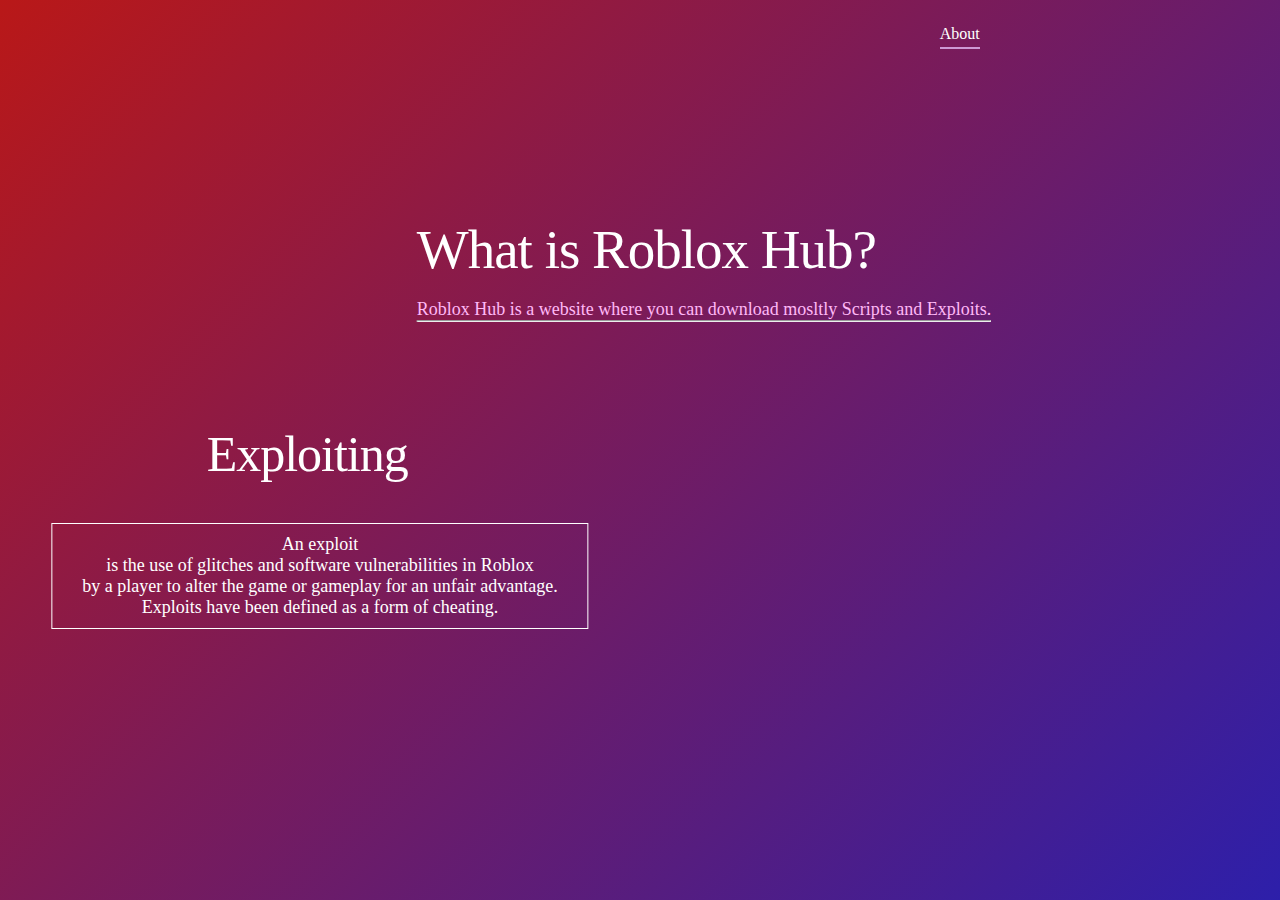
<file: About.html>
<!DOCTYPE html>
<html>
<head>
    <title>About</title>
    <link rel="stylesheet" type="text/css" href="About.css">
</head>
<body>
<header>
    <div class="main">
        <ul>
           <li><a class="active" href="#">About</a></li>
        </ul>
    </div>
      
    <div class="Title">
        <h1>What is Roblox Hub?</h1><br>
        <p>Roblox Hub is a website where you can download mosltly Scripts and Exploits.</p> 
        <hr>
    </div>

    <div class="text1">
        <p>An exploit<br> is the use of glitches and software vulnerabilities in Roblox<br>by a player to alter the game or gameplay for an unfair advantage.<br>Exploits have been defined as a form of cheating.</p>   
    </div>

    <div class="Main1">
        <h3>Exploiting</h3><br>
    </div>
</header>
</body>
</html>
</file>
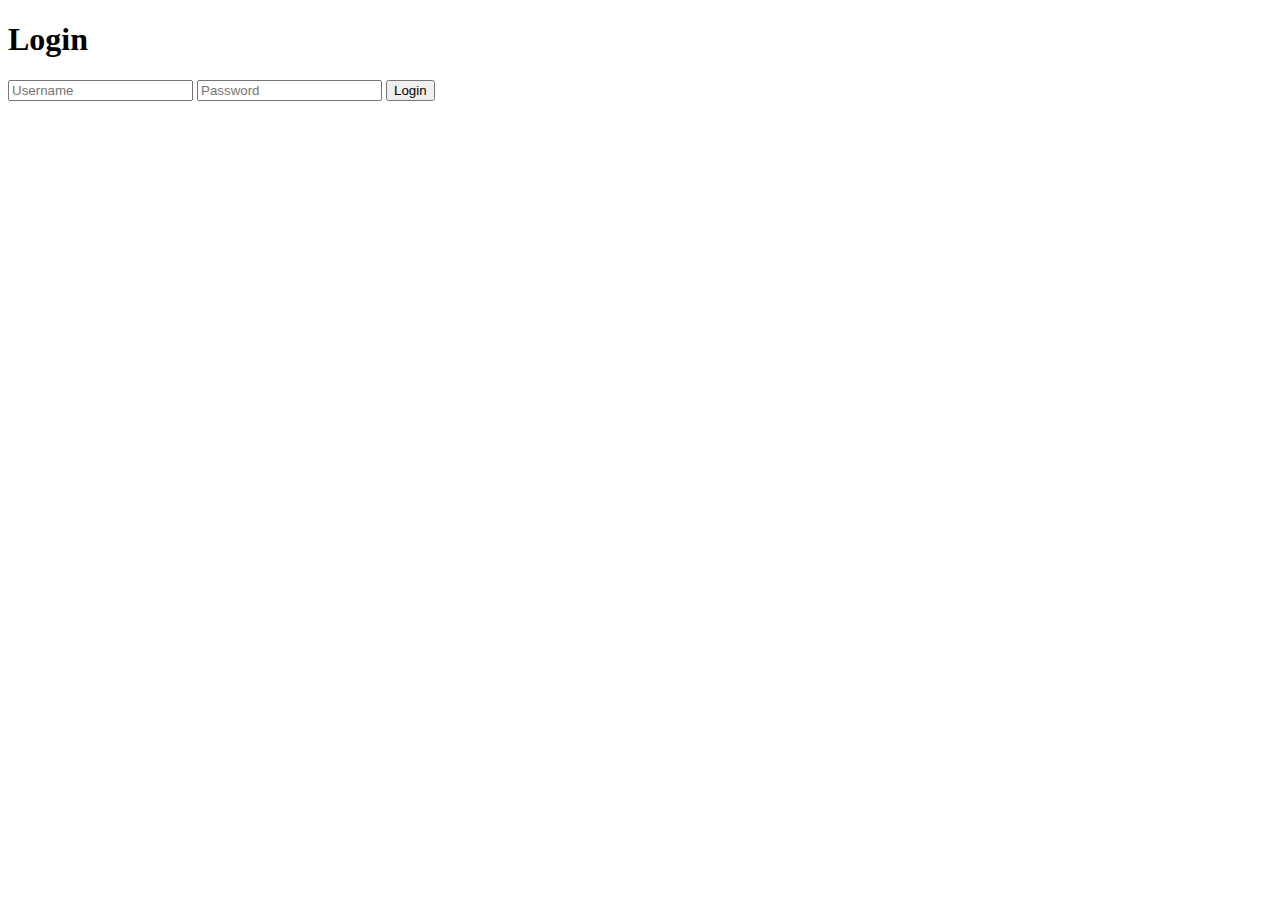
<file: login.html>
<!DOCTYPE html>
<html lang="en" dir="ltr">
    <head>
        <meta charset="utf-8">
        <title>Login</title>
        <link rel="stylesheet" href="C:\Users\Lenovo\Desktop\login.css">
    </head>
    <body>
        <form class="box" action="login.html" method="post">
            <h1>Login</h1>
            <input type="text" name="" placeholder="Username">
            <input type="password" name="" placeholder="Password">
            <input type="submit" name="" value="Login">
        </form>
    </body>
</html>
</file>
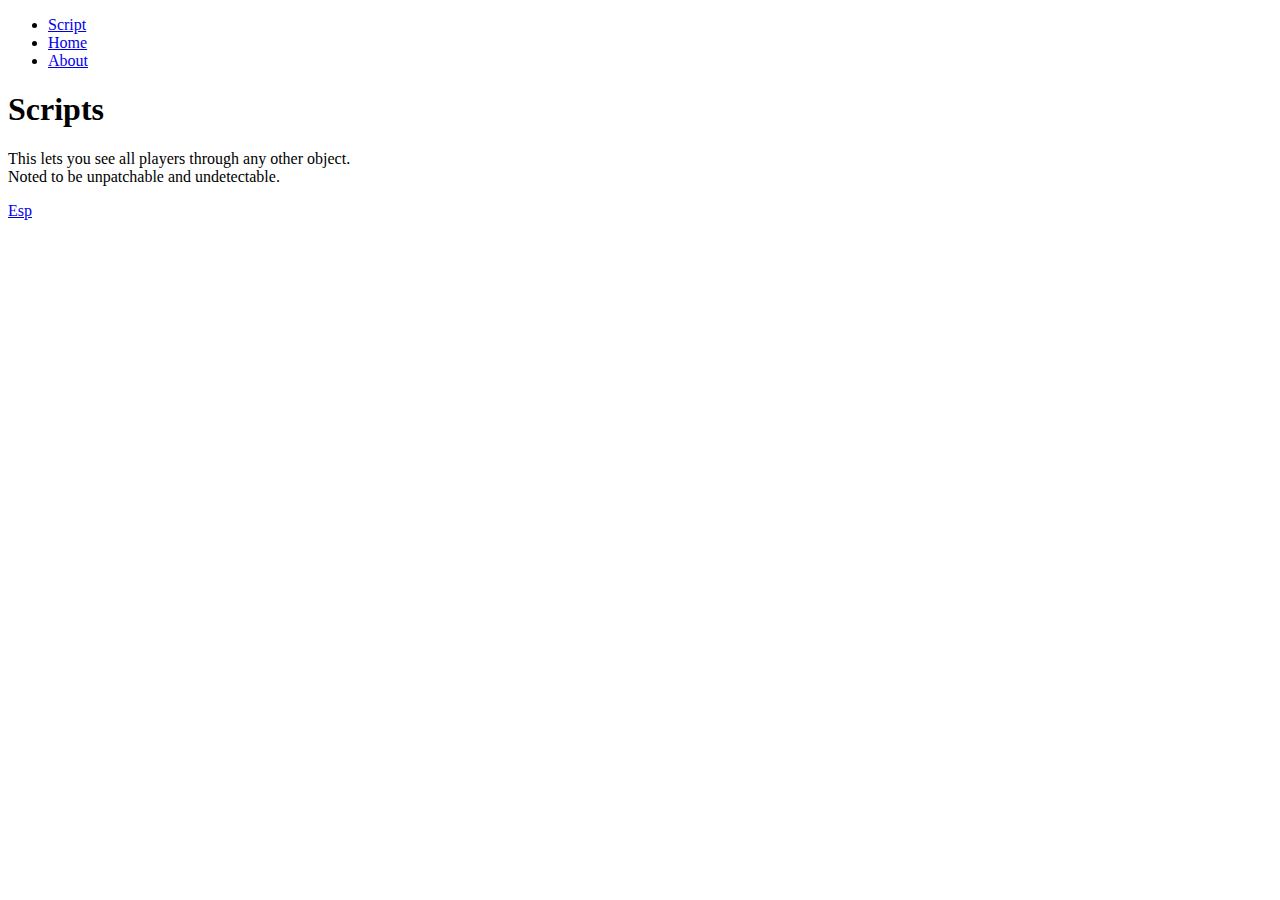
<file: Scripts.html>
<!DOCTYPE html>
<html>
<head>
    <title>Scripts</title>
    <link rel="stylesheet" href="C:\Users\Lenovo\Desktop\Scripts.css">
</head>
<body>
<header>
    <div class="main">
        <ul>
            <li class="active"><a href="C:\Users\Lenovo\Desktop\Scripts.htm">Script</a></li>
            <li><a href="C:\Users\Lenovo\Desktop\Hello WORLD.html">Home</a></li>
            <li><a href="C:\Users\Lenovo\Desktop\About.html">About</a></li>
        </ul>
     </div>

     <div class="Title">
        <h1>Scripts</h1>
     </div>

    <div class="Esp">
        <p>This lets you see all players through any other object. <br>Noted to be unpatchable and undetectable.</p>
    </div>

    <div class="container">
        <a href="https://cdn.discordapp.com/attachments/423644248156667951/491280888466898965/WRD_ESP.dll" class="Button">Esp</a>
    </div>
       
</header>
</body>
</html>
</file>
<file: About.css>
*{
    margin: 0;
    padding: 0;
    font-family: Century Gothic;
}

header{
    background: linear-gradient(135deg,rgb(185, 24, 24) 0%, rgb(45, 31, 170) 100%);
    height: 100vh;
}

ul{
    float: right;
    list-style-type: none;
    margin-top: 25px;
}

ul li{
    margin-right: 300px;
}

ul li a{
    text-decoration: none;
    color: rgba(255,255,255,0.5);
    padding: 5px 0.2px;
    transition: 0.5s ease;
}

ul li a:hover{
    color: rgba(255,255,255,0.75);
}

ul li a.active{
    border-bottom: 2px solid #cd99d4;
    color:#fff;
}

.Title{
    position: absolute;
    top: 30%;
    left: 55%;
    transform: translate(-50%,-50%);
}


.Title h1{
    color:#fff;
    font-size: 55px;
    font-weight: 300;
    letter-spacing: -1px;
}

.Title p{
    color: #ffb8f6;
    font-size: 18px;
    text-align: center;
}

.Main1{
    position: absolute;
    top: 50%;
    left: 24%;
    transform: translate(-50%,-50%);
}

.Main1 h3{
    color:#fff;
    font-size: 50px;
    font-weight: 300;
    letter-spacing: -1px;
    margin-top: 25px;
    border: 2px transparent #fff;
}

.text1 p{
    position: absolute;
    top: 64%;
    left: 25%;
    transform: translate(-50%,-50%);
}

.text1 p{
    color: #ffb8f6;
    font-size: 18px;
    text-align: center;
}

.text1 p{
    border: 1px solid #fff;
    padding: 10px 30px;
    color: rgb(255, 255, 255);
    text-decoration: none;
    transition: 0.6s ease;
}
</file>
